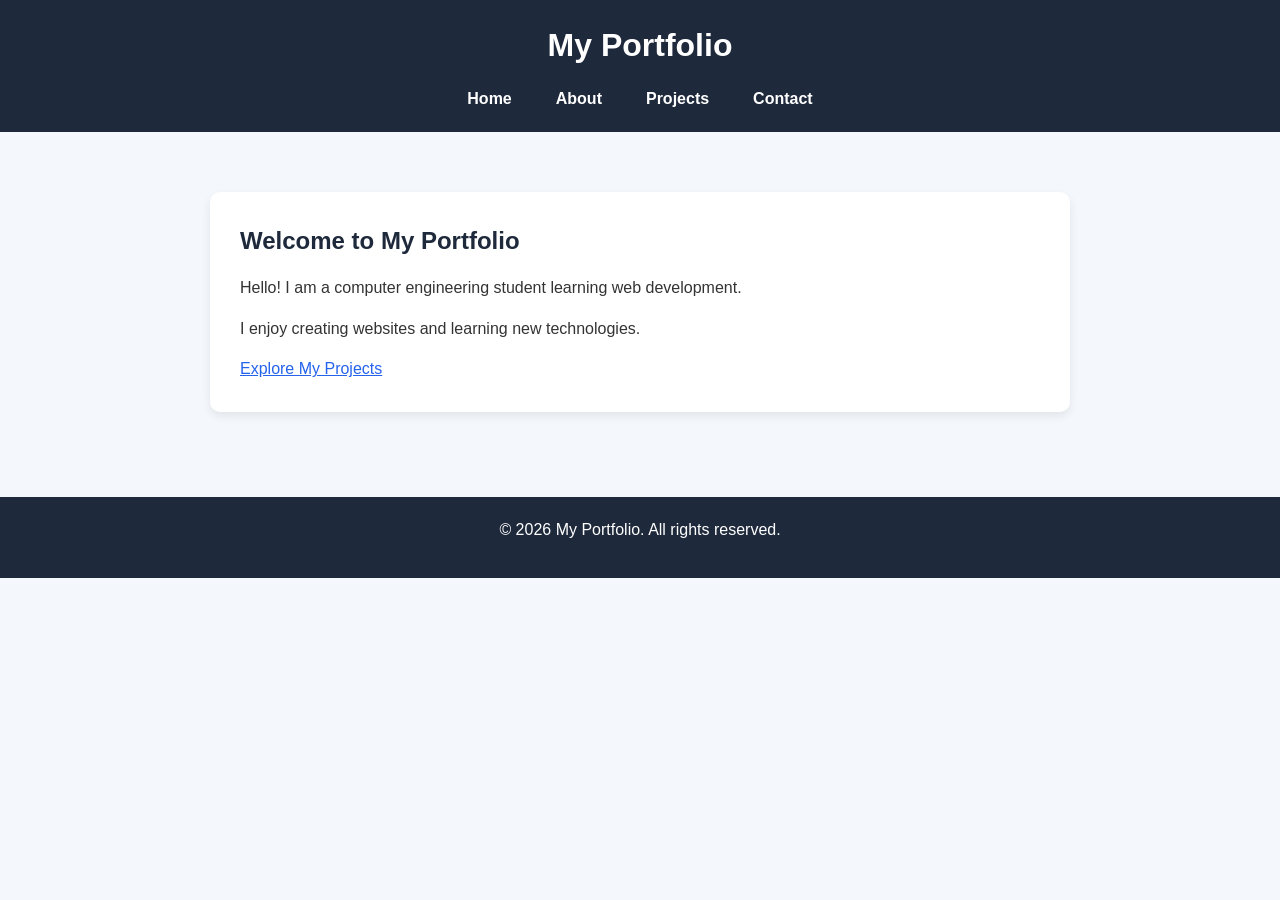
<file: index.html>
<!DOCTYPE html>
<html lang="en">
<head>
    <meta charset="UTF-8">
    <meta name="viewport" content="width=device-width, initial-scale=1.0">

    <title>My Portfolio | Home</title>

    <meta name="description"
          content="Welcome to my personal portfolio website. Explore my skills, projects, and web development journey.">

    <meta name="author" content="Your Name">

    <link rel="stylesheet" href="css/style.css">
</head>

<body>

    <header>
        <h1>My Portfolio</h1>

        <nav aria-label="Main navigation">
            <ul>
                <li><a href="index.html" aria-current="page">Home</a></li>
                <li><a href="about.html">About</a></li>
                <li><a href="projects.html">Projects</a></li>
                <li><a href="contact.html">Contact</a></li>
            </ul>
        </nav>
    </header>

    <main>
        <section aria-labelledby="welcome-heading">

            <h2 id="welcome-heading">
                Welcome to My Portfolio
            </h2>

            <p>
                Hello! I am a computer engineering student
                learning web development.
            </p>

            <p>
                I enjoy creating websites and learning
                new technologies.
            </p>

            <a href="projects.html">
                Explore My Projects
            </a>

        </section>
    </main>

    <footer>
        <p>
            &copy; 2026 My Portfolio.
            All rights reserved.
        </p>
    </footer>

    <script src="js/script.js"></script>

</body>
</html>
</file>
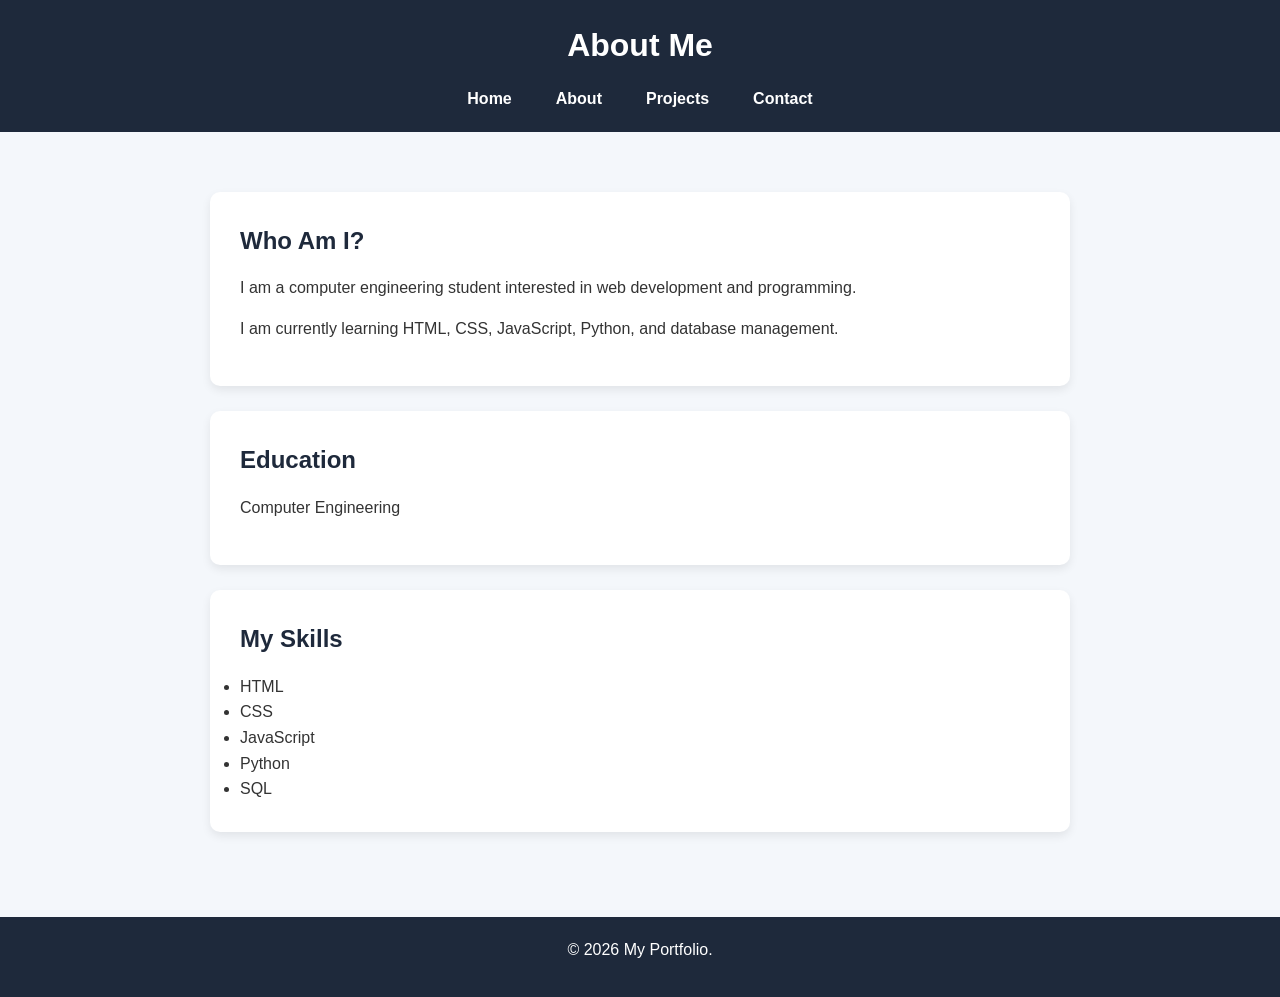
<file: about.html>
<!DOCTYPE html>
<html lang="en">
<head>
    <meta charset="UTF-8">
    <meta name="viewport" content="width=device-width, initial-scale=1.0">

    <title>About Me | My Portfolio</title>

    <meta name="description"
          content="Learn about my education, skills, and journey in web development.">

    <link rel="stylesheet" href="css/style.css">
</head>

<body>

    <header>
        <h1>About Me</h1>

        <nav aria-label="Main navigation">
            <ul>
                <li><a href="index.html">Home</a></li>
                <li><a href="about.html" aria-current="page">About</a></li>
                <li><a href="projects.html">Projects</a></li>
                <li><a href="contact.html">Contact</a></li>
            </ul>
        </nav>
    </header>

    <main>

        <section aria-labelledby="about-heading">
            <h2 id="about-heading">Who Am I?</h2>

            <p>
                I am a computer engineering student
                interested in web development and programming.
            </p>

            <p>
                I am currently learning HTML, CSS, JavaScript,
                Python, and database management.
            </p>
        </section>

        <section aria-labelledby="education-heading">
            <h2 id="education-heading">Education</h2>

            <p>
                Computer Engineering
            </p>
        </section>

        <section aria-labelledby="skills-heading">
            <h2 id="skills-heading">My Skills</h2>

            <ul>
                <li>HTML</li>
                <li>CSS</li>
                <li>JavaScript</li>
                <li>Python</li>
                <li>SQL</li>
            </ul>
        </section>

    </main>

    <footer>
        <p>&copy; 2026 My Portfolio.</p>
    </footer>

    <script src="js/script.js"></script>

</body>
</html>
</file>
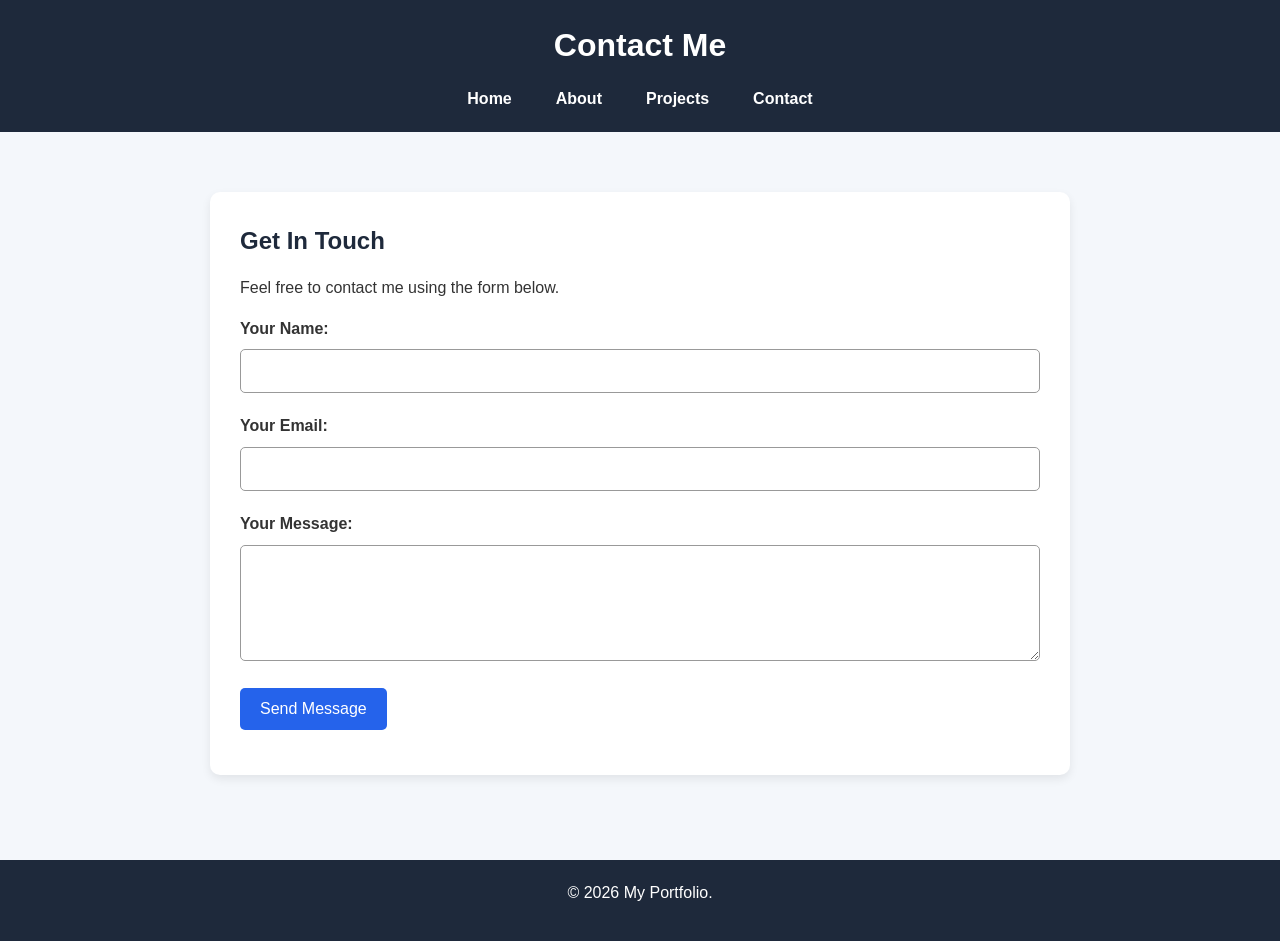
<file: contact.html>
<!DOCTYPE html>
<html lang="en">
<head>
    <meta charset="UTF-8">
    <meta name="viewport" content="width=device-width, initial-scale=1.0">

    <title>Contact Me | My Portfolio</title>

    <meta name="description"
          content="Contact me for web development projects and opportunities.">

    <link rel="stylesheet" href="css/style.css">
</head>

<body>

    <header>
        <h1>Contact Me</h1>

        <nav aria-label="Main navigation">
            <ul>
                <li><a href="index.html">Home</a></li>
                <li><a href="about.html">About</a></li>
                <li><a href="projects.html">Projects</a></li>
                <li><a href="contact.html" aria-current="page">Contact</a></li>
            </ul>
        </nav>
    </header>

    <main>

        <section aria-labelledby="contact-heading">

            <h2 id="contact-heading">
                Get In Touch
            </h2>

            <p>
                Feel free to contact me using the form below.
            </p>

            <form id="contactForm">

                <div>
                    <label for="name">Your Name:</label>

                    <input
                        type="text"
                        id="name"
                        name="name"
                        required>
                </div>

                <div>
                    <label for="email">Your Email:</label>

                    <input
                        type="email"
                        id="email"
                        name="email"
                        required>
                </div>

                <div>
                    <label for="message">Your Message:</label>

                    <textarea
                        id="message"
                        name="message"
                        rows="5"
                        required>
                    </textarea>
                </div>

                <button type="submit">
                    Send Message
                </button>

            </form>

            <p id="formStatus" role="status"></p>

        </section>

    </main>

    <footer>
        <p>&copy; 2026 My Portfolio.</p>
    </footer>

    <script src="js/script.js"></script>

</body>
</html>
</file>
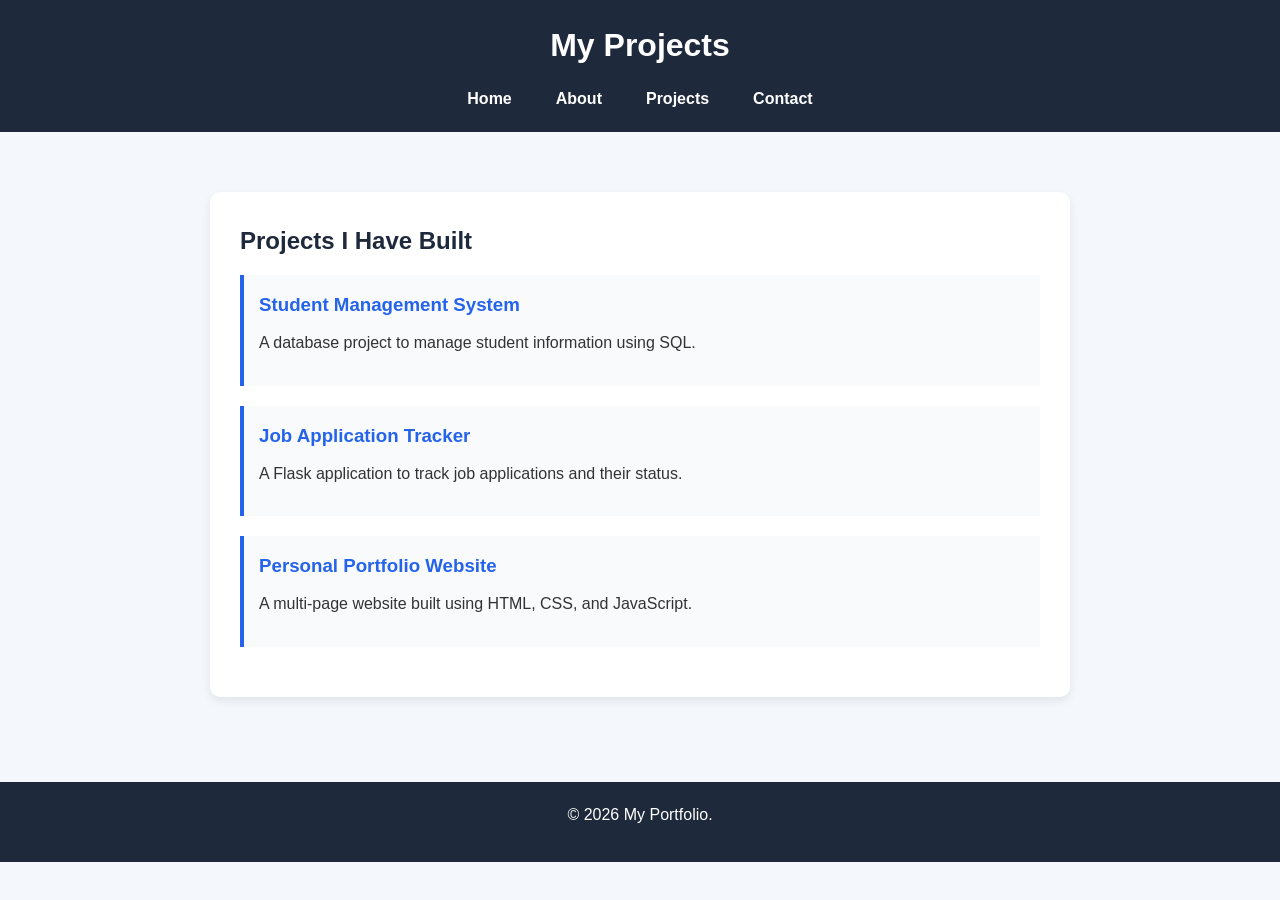
<file: projects.html>
<!DOCTYPE html>
<html lang="en">
<head>
    <meta charset="UTF-8">
    <meta name="viewport" content="width=device-width, initial-scale=1.0">

    <title>My Projects | My Portfolio</title>

    <meta name="description"
          content="Explore my web development and programming projects.">

    <link rel="stylesheet" href="css/style.css">
</head>

<body>

    <header>
        <h1>My Projects</h1>

        <nav aria-label="Main navigation">
            <ul>
                <li><a href="index.html">Home</a></li>
                <li><a href="about.html">About</a></li>
                <li><a href="projects.html" aria-current="page">Projects</a></li>
                <li><a href="contact.html">Contact</a></li>
            </ul>
        </nav>
    </header>

    <main>

        <section aria-labelledby="projects-heading">

            <h2 id="projects-heading">
                Projects I Have Built
            </h2>

            <article>
                <h3>Student Management System</h3>

                <p>
                    A database project to manage student
                    information using SQL.
                </p>
            </article>

            <article>
                <h3>Job Application Tracker</h3>

                <p>
                    A Flask application to track job
                    applications and their status.
                </p>
            </article>

            <article>
                <h3>Personal Portfolio Website</h3>

                <p>
                    A multi-page website built using
                    HTML, CSS, and JavaScript.
                </p>
            </article>

        </section>

    </main>

    <footer>
        <p>&copy; 2026 My Portfolio.</p>
    </footer>

    <script src="js/script.js"></script>

</body>
</html>
</file>
<file: css/style.css>
/* General styling */
* {
    margin: 0;
    padding: 0;
    box-sizing: border-box;
}

body {
    font-family: Arial, sans-serif;
    background-color: #f4f7fb;
    color: #333;
    line-height: 1.6;
}

/* Header */
header {
    background-color: #1e293b;
    color: white;
    padding: 20px;
    text-align: center;
}

header h1 {
    margin-bottom: 15px;
}

/* Navigation */
nav ul {
    list-style: none;
    display: flex;
    justify-content: center;
    flex-wrap: wrap;
    gap: 20px;
}

nav a {
    color: white;
    text-decoration: none;
    font-weight: bold;
    padding: 8px 12px;
}

nav a:hover,
nav a:focus {
    background-color: #475569;
    border-radius: 5px;
}

/* Main content */
main {
    max-width: 900px;
    margin: 40px auto;
    padding: 20px;
}

section {
    background-color: white;
    padding: 30px;
    margin-bottom: 25px;
    border-radius: 10px;
    box-shadow: 0 4px 10px rgba(0, 0, 0, 0.08);
}

h2 {
    color: #1e293b;
    margin-bottom: 15px;
}

h3 {
    color: #2563eb;
    margin-bottom: 10px;
}

p {
    margin-bottom: 15px;
}

article {
    padding: 15px;
    border-left: 4px solid #2563eb;
    margin-bottom: 20px;
    background-color: #f8fafc;
}

/* Links and buttons */
a {
    color: #2563eb;
}

button {
    background-color: #2563eb;
    color: white;
    border: none;
    padding: 12px 20px;
    border-radius: 5px;
    cursor: pointer;
    font-size: 16px;
}

button:hover {
    background-color: #1d4ed8;
}

/* Contact form */
form div {
    margin-bottom: 20px;
}

label {
    display: block;
    margin-bottom: 8px;
    font-weight: bold;
}

input,
textarea {
    width: 100%;
    padding: 12px;
    border: 1px solid #999;
    border-radius: 5px;
    font-size: 16px;
    font-family: inherit;
}

input:focus,
textarea:focus,
button:focus-visible,
a:focus-visible {
    outline: 3px solid #f59e0b;
    outline-offset: 3px;
}

/* Footer */
footer {
    background-color: #1e293b;
    color: white;
    text-align: center;
    padding: 20px;
}

/* Mobile responsive design */
@media (max-width: 600px) {
    main {
        margin: 20px auto;
        padding: 15px;
    }

    section {
        padding: 20px;
    }

    nav ul {
        gap: 10px;
    }
}
</file>
